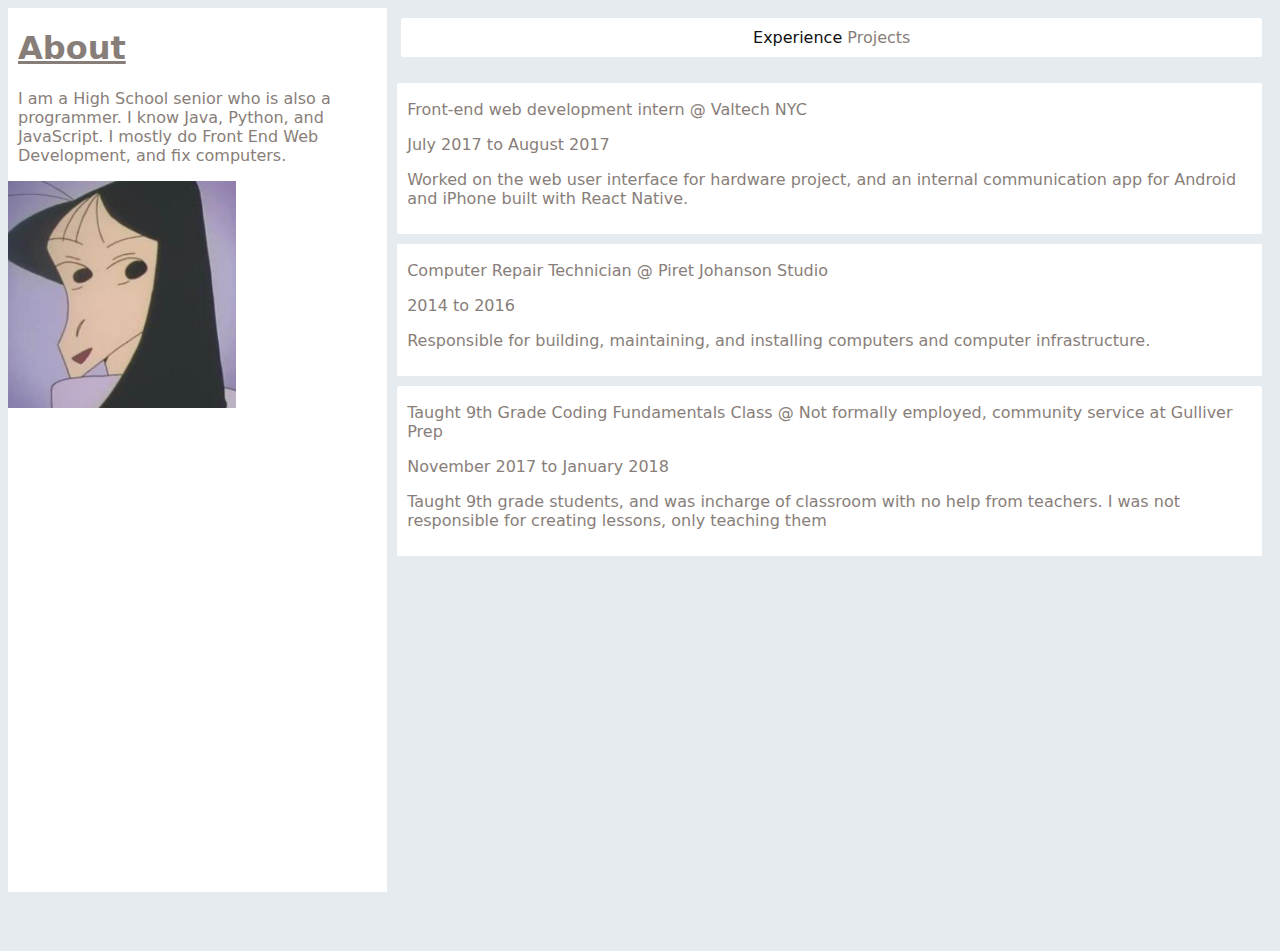
<file: index.html>
<html><head>
<meta http-equiv="content-type" content="text/html; charset=windows-1252">
        <link rel="stylesheet" href="style.css">
    </head>
    <body>
        <div class="topNav">
            <p class="catagory" id="experience">Experience</p>
            <p class="catagory" id="gitProj">Projects</p>
        </div>
        <section class="container">
            <div style="" class="leftSide">
                <h1 class="about_h1" style="text-decoration: underline;border-bottom: 8px;padding-left: 10px;">About</h1>
                <p class="about_p" style="padding-left: 10px;">I am a High School senior who is also a programmer. I know Java, 
    Python, and JavaScript. I mostly do Front End Web Development, and fix 
    computers.
                </p>
                <img src="./about_image.jpg" style="width:60%">
                <a href="http://meyerhallot.tech/docs/ResumeMeyerHallot.pdf">
                    <div id="resumeButton">
                        <div>
                        </div>
                    </div>
                </a>
            </div>
            <div class="rightSide">
                <p id="textBox"></p>
                    <p id="gitProjects"></p>
            </div>
       	</section>
       	<div class="footer">
            <div style="height:50%"></div>
            <div style="height:50%;"></div>
		    <script src="text.js"></script>
		    <script src="coolCode.js"></script>
		    <script src="gitProjects.js"></script>
        </div>
    </body>
</html>
</file>
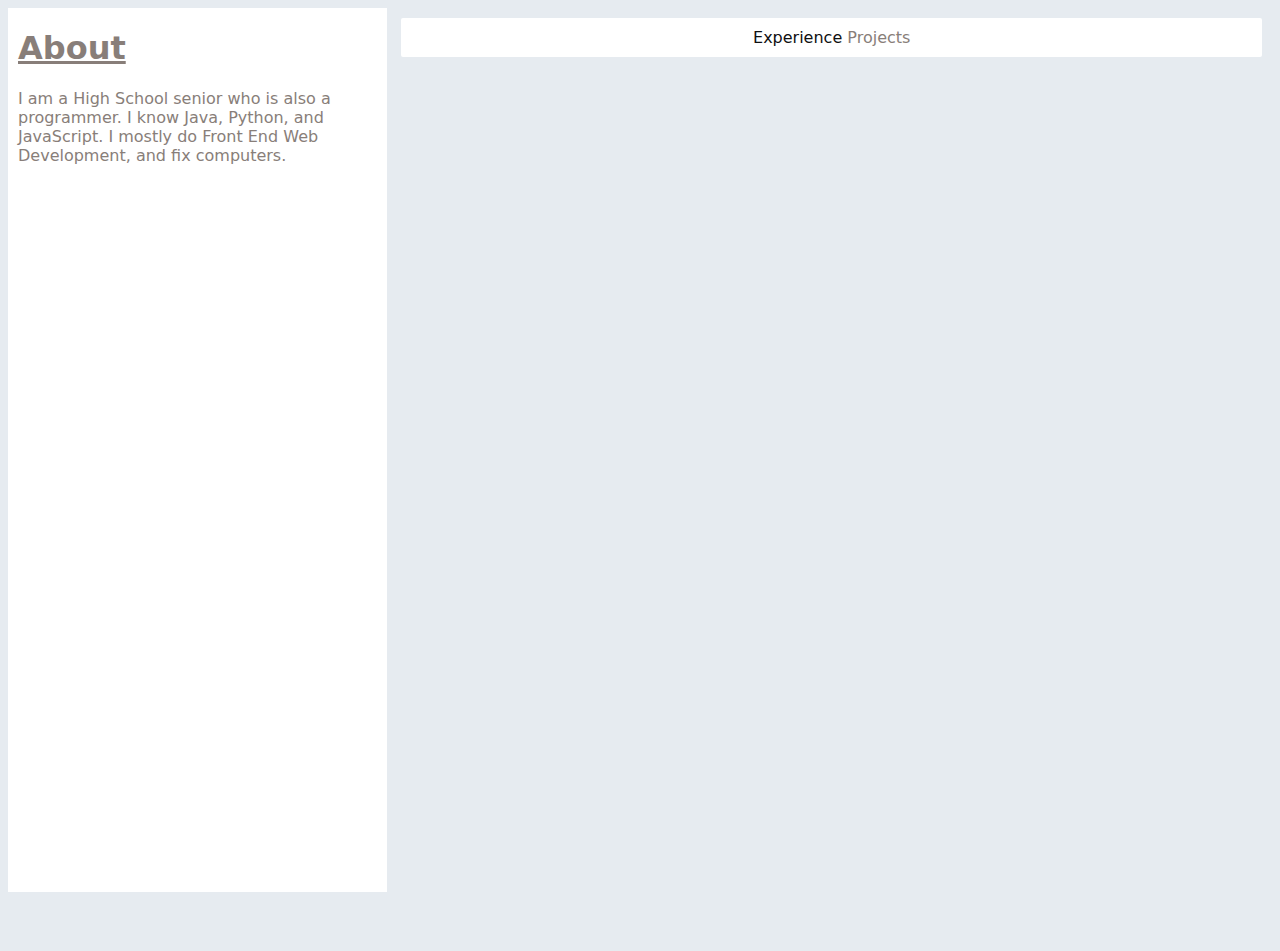
<file: personal_Site.html>
<html><head>
<meta http-equiv="content-type" content="text/html; charset=windows-1252">
        <link rel="stylesheet" href="style.css">
    </head>
    <body>
        <div class="topNav">
            <p class="catagory" id="experience">Experience</p>
            <p class="catagory" id="gitProj">Projects</p>
        </div>
        <section class="container">
            <div style="" class="leftSide">
                <h1 style="text-decoration: underline;border-bottom: 8px;padding-left: 10px;">About</h1>
                <p style="padding-left: 10px;">I am a High School senior who is also a programmer. I know Java, 
    Python, and JavaScript. I mostly do Front End Web Development, and fix 
    computers.
                </p>
            </div>
            <div class="rightSide">
                <p id="textBox"></p>
                    <p id="gitProjects"></p>
            </div>
       	</section>
       	<div class="footer">
            <div style="height:50%"></div>
            <div style="height:50%;"></div>
		    <script src="coolCode.js"></script>
		    <script src="gitProjects.js"></script>
        </div>
    </body>
</html>
</file>
<file: style.css>
body {
    font-family: sans;
    background: #E6EBF0;
    color: #887e79;
}

span {
    background:#fff;
    padding:0 10px;s
    color: #887e79;
}

.container {
    height: 100%;
}
.topNav {
    margin-left: 2%;
    width: 66.5%;
    height: auto;
    float: right;
    border-right: 1%;
    /*! border-right-style: solid; */
    /*! border-right-color: #335E6F; */
    margin: 10px;
    background: #FFFFFF;
    border-radius: 2px;
    padding: 10px;
    text-align: center;
}
.rightSide {
    margin-left: 15%;
    height: 100%;
    overflow-y: scroll;
    /*! background: #FFFFFF; */
    /*! margin: 10px; */
    border-radius: 2px;
    /*! float: right; */
    width: 70%;
}

.leftSide{
    empty-cells: show;
    height: 100%;
    width: 30%;
    background-color: white;
    float: left;
}

.footer {
    height: 5%;
}

.catagory {
	cursor: pointer;
    font-size: 1em;
	display: inline;
}

.expName{
}

.expPeriod{
}


.exp{
    height: auto;
    background-color: white;
    border-radius: 2px;
    margin-right: 20px;
    padding-left: 10px;
    padding-top: 1px;
    padding-bottom: 10px;
    margin: 10px;
}

.aboutText{
    height: 100px;
    background-color: white;
    border-radius: 2px;
    margin-right: 20px;
    padding-left: 10px;
    padding-top: 1px;
    padding-bottom: 20px;
    margin: 10px;
}

.project{
    height: 100px;
    background-color: white;
    border-radius: 2px;
    margin-right: 20px;
    padding-left: 10px;
    padding-top: 1px;
    padding-bottom: 20px;
    margin: 10px;
}
</file>
